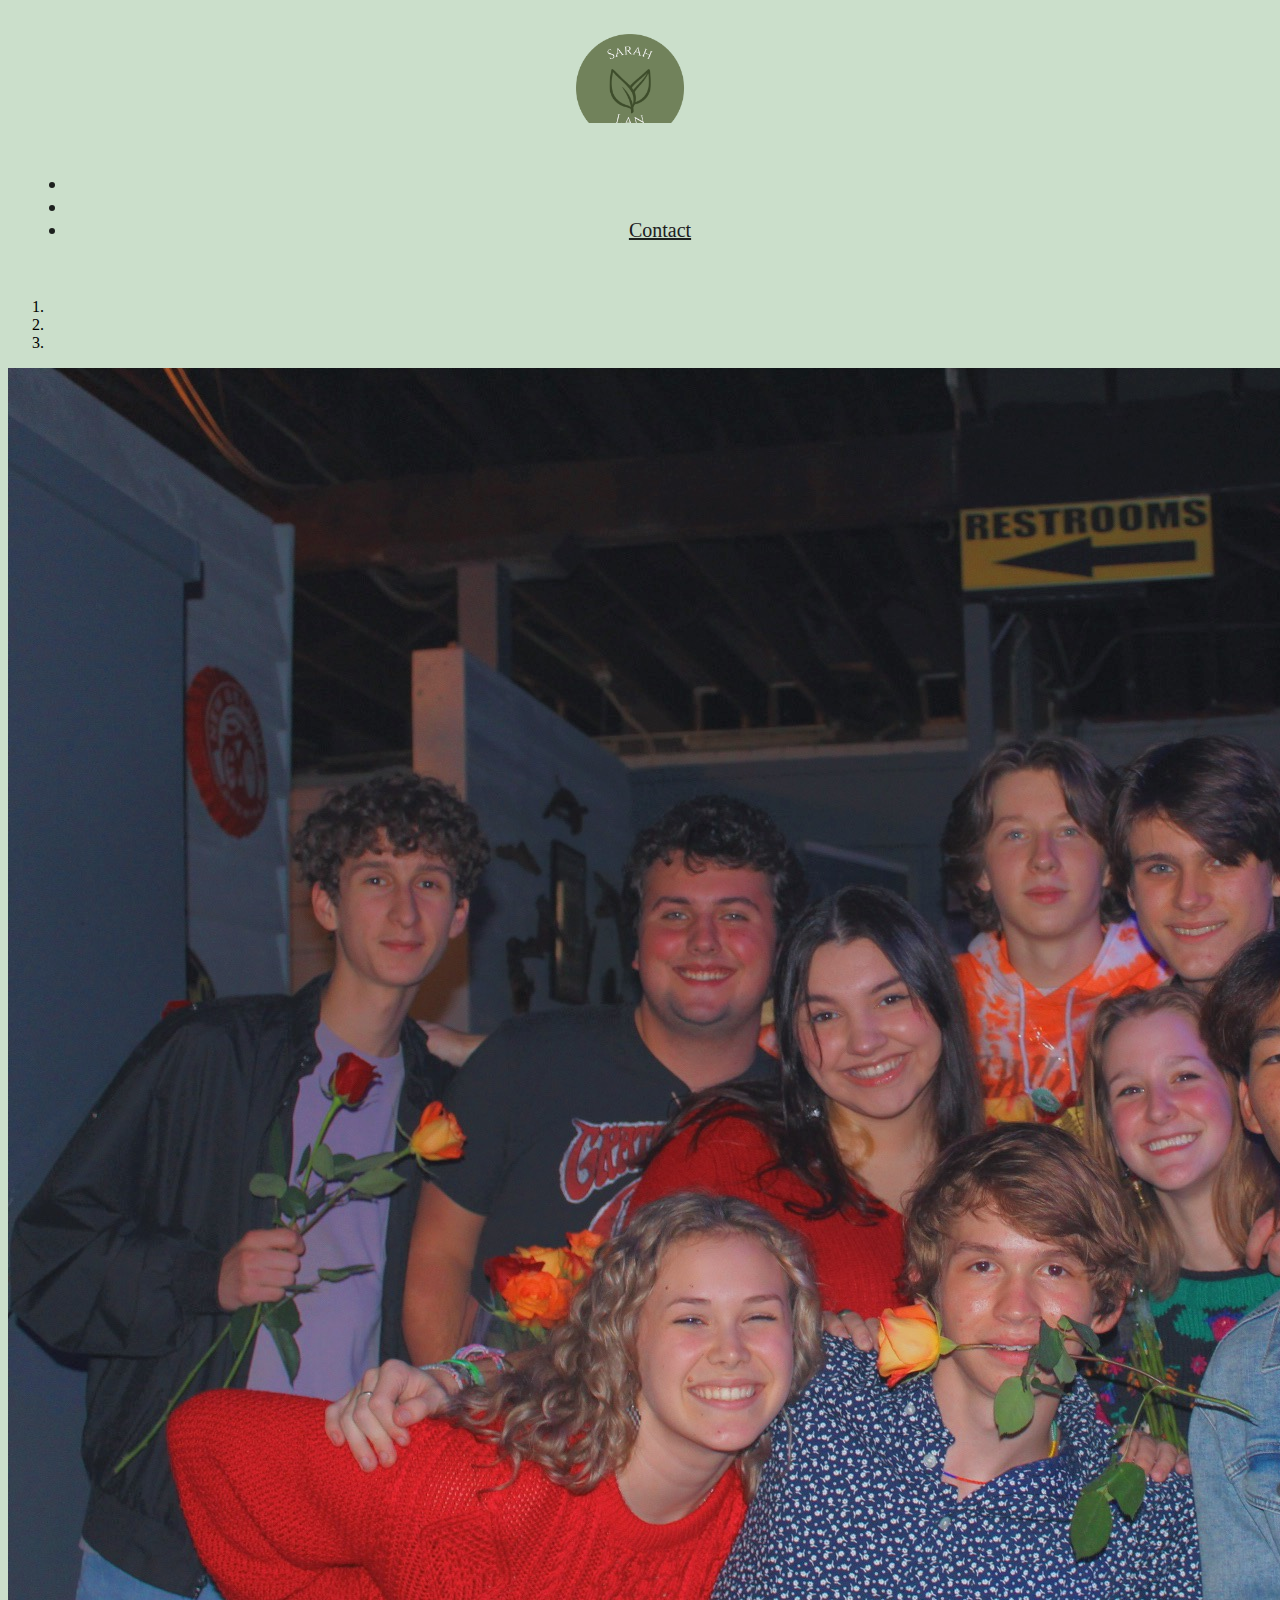
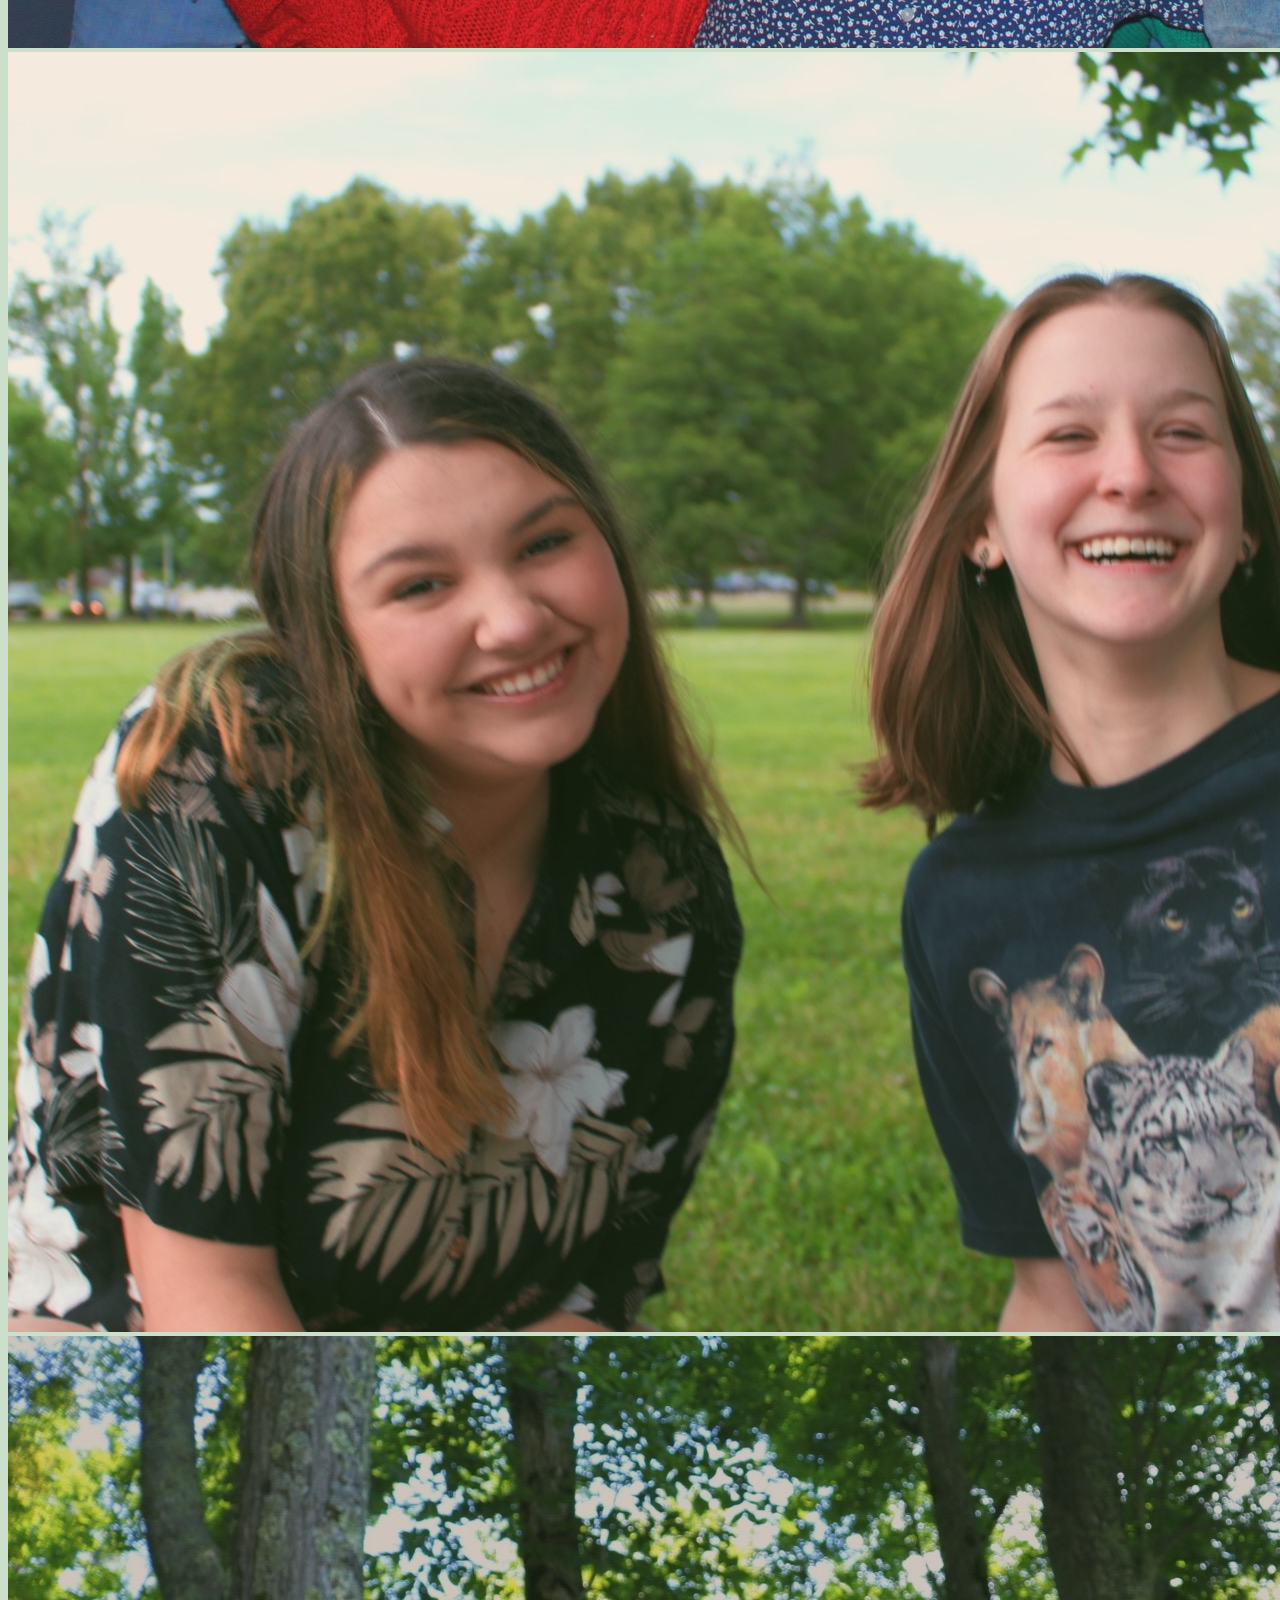
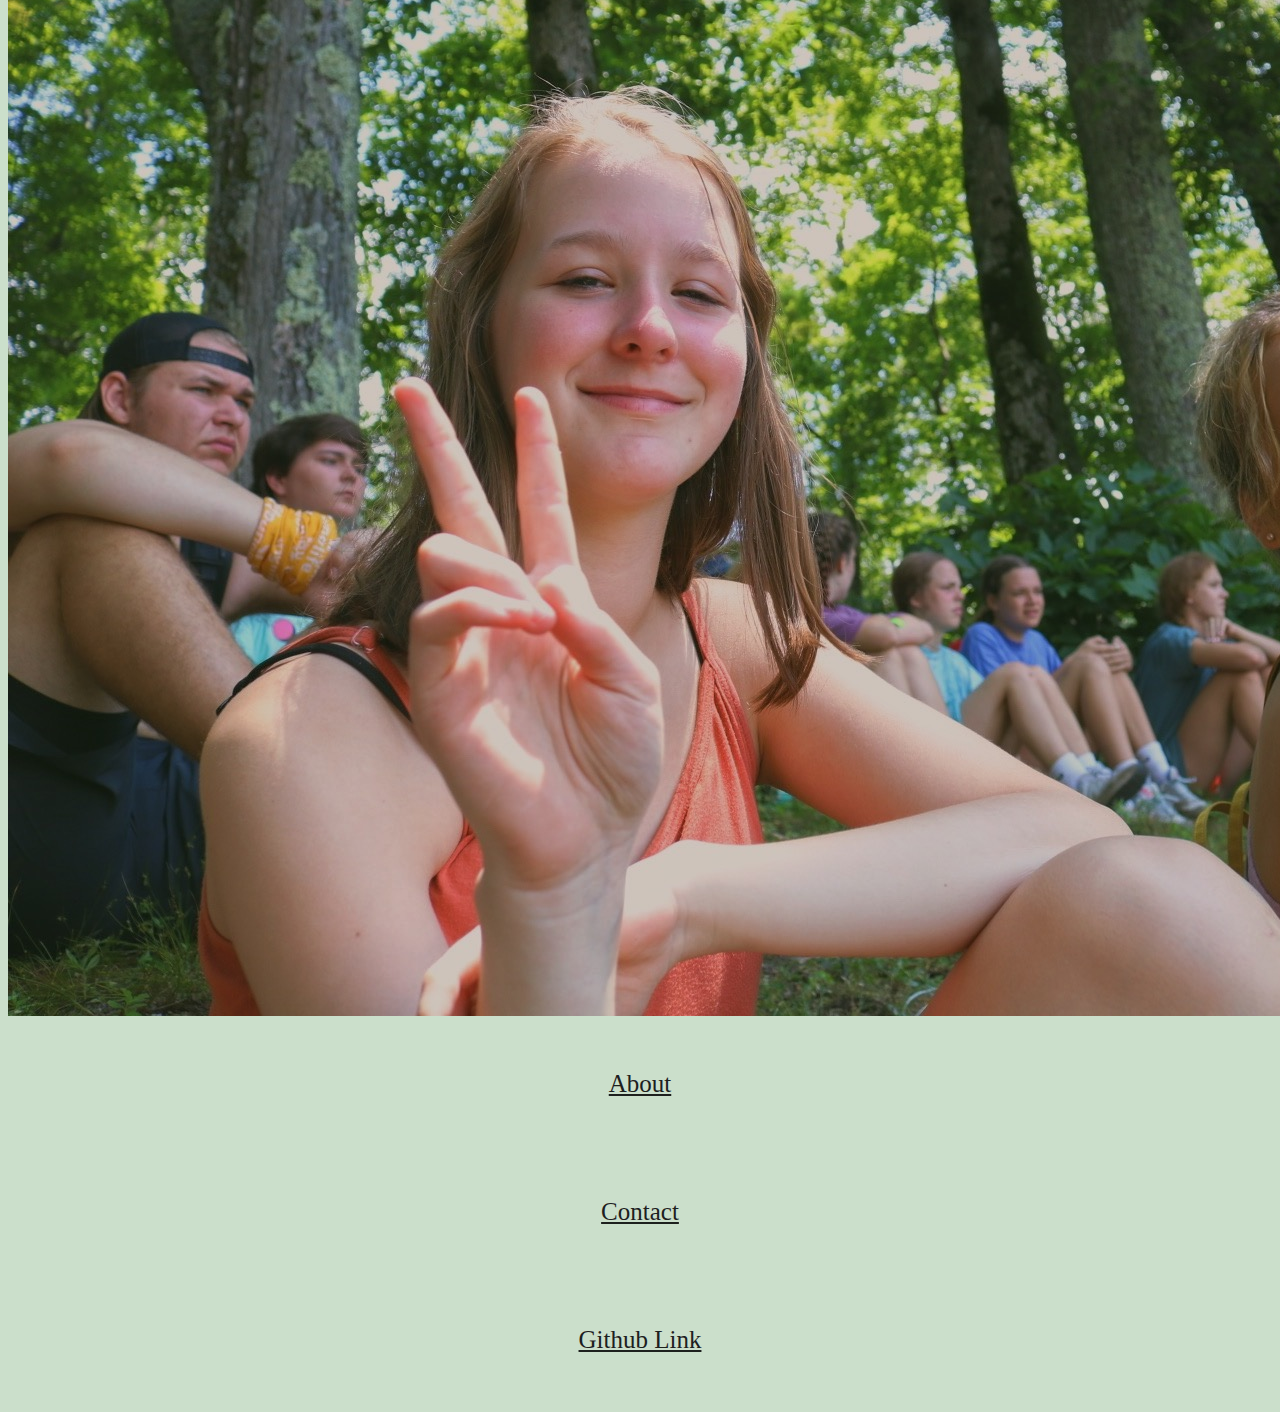
<file: index.html>
<!DOCTYPE html>
<html lang="en">

<head>
  <title>Index</title>
  <meta charset="utf-8">
  <meta name="viewport" content="width=device-width, initial-scale=1">
  <link rel="stylesheet" href="https://cdn.jsdelivr.net/npm/bootstrap@4.5.3/dist/css/bootstrap.min.css" integrity="sha384-TX8t27EcRE3e/ihU7zmQxVncDAy5uIKz4rEkgIXeMed4M0jlfIDPvg6uqKI2xXr2" crossorigin="anonymous">
  <link rel="stylesheet" href="https://cdnjs.cloudflare.com/ajax/libs/font-awesome/4.7.0/css/font-awesome.min.css">
  <script src="https://code.jquery.com/jquery-3.5.1.slim.min.js" integrity="sha384-DfXdz2htPH0lsSSs5nCTpuj/zy4C+OGpamoFVy38MVBnE+IbbVYUew+OrCXaRkfj" crossorigin="anonymous"></script>
  <script src="https://cdn.jsdelivr.net/npm/bootstrap@4.5.3/dist/js/bootstrap.bundle.min.js" integrity="sha384-ho+j7jyWK8fNQe+A12Hb8AhRq26LrZ/JpcUGGOn+Y7RsweNrtN/tE3MoK7ZeZDyx" crossorigin="anonymous"></script>
  <link rel="stylesheet" href="styles.css">
</head>

<body>

  <!-- This is the Navigation Bar -->

  <nav class="navbar navbar-expand-lg navbar-light"> 
    <a class="navbar-brand" href="index.html"><img src="./img/logoo.png" width="120px" height="120px"></a>
    <button class="navbar-toggler" type="button" data-toggle="collapse" data-target="#navbarSupportedContent" aria-controls="navbarSupportedContent" aria-expanded="false" aria-label="Toggle navigation">
      <span class="navbar-toggler-icon"></span>
    </button>
  
    <div class="collapse navbar-collapse" id="navbarSupportedContent">
      <ul class="navbar-nav mr-auto">
        <li class="nav-item active">
          <a class="nav-link" href="index.html">Home <span class="sr-only">(current)</span></a>
        </li>
        <li class="nav-item">
          <a class="nav-link" href="about.html">About</a>
        </li>
        <li class="nav-item">
          <a class="nav-link" href="contact.html">Contact</a>
        </li>
    </div>
  </nav> <!-- End of Nav -->

  <!-- Carousel Image Slider -->

  <div id="carouselExampleIndicators" class="carousel slide" data-ride="carousel">
    <ol class="carousel-indicators">
      <li data-target="#carouselExampleIndicators" data-slide-to="0" class="active"></li>
      <li data-target="#carouselExampleIndicators" data-slide-to="1"></li>
      <li data-target="#carouselExampleIndicators" data-slide-to="2"></li>
    </ol>
    <div class="carousel-inner">
      <div class="carousel-item active">
        <img src="img/highwater.JPG" class="d-block w-100" alt="...">
      </div>
      <div class="carousel-item">
        <img src="img/ash.JPG" class="d-block w-100" alt="...">
      </div>
      <div class="carousel-item">
        <img src="img/hadley.JPG" class="d-block w-100" alt="...">
      </div>
    </div>
    <a class="carousel-control-prev" href="#carouselExampleIndicators" role="button" data-slide="prev">
      <span class="carousel-control-prev-icon" aria-hidden="true"></span>
      <span class="sr-only">Previous</span>
    </a>
    <a class="carousel-control-next" href="#carouselExampleIndicators" role="button" data-slide="next">
      <span class="carousel-control-next-icon" aria-hidden="true"></span>
      <span class="sr-only">Next</span>
    </a>
  </div>

  <!-- End of Image Slider -->


  <div class="container-fluid">
    <div class="row">
      <div class="col-md-4">
        <a class="text-center" href="about.html"> About</a>
      </div>
      <div class="col-md-4">
        <a class="text-center" href="contact.html">Contact </a>
      </div>
      <div class="col-md-4">
        <a class="text-center" href="https://sarahlan.github.io/Coding-1-Final/"> Github Link </a>
      </div>
    </div>
  </div>

</body>

</html>
</file>
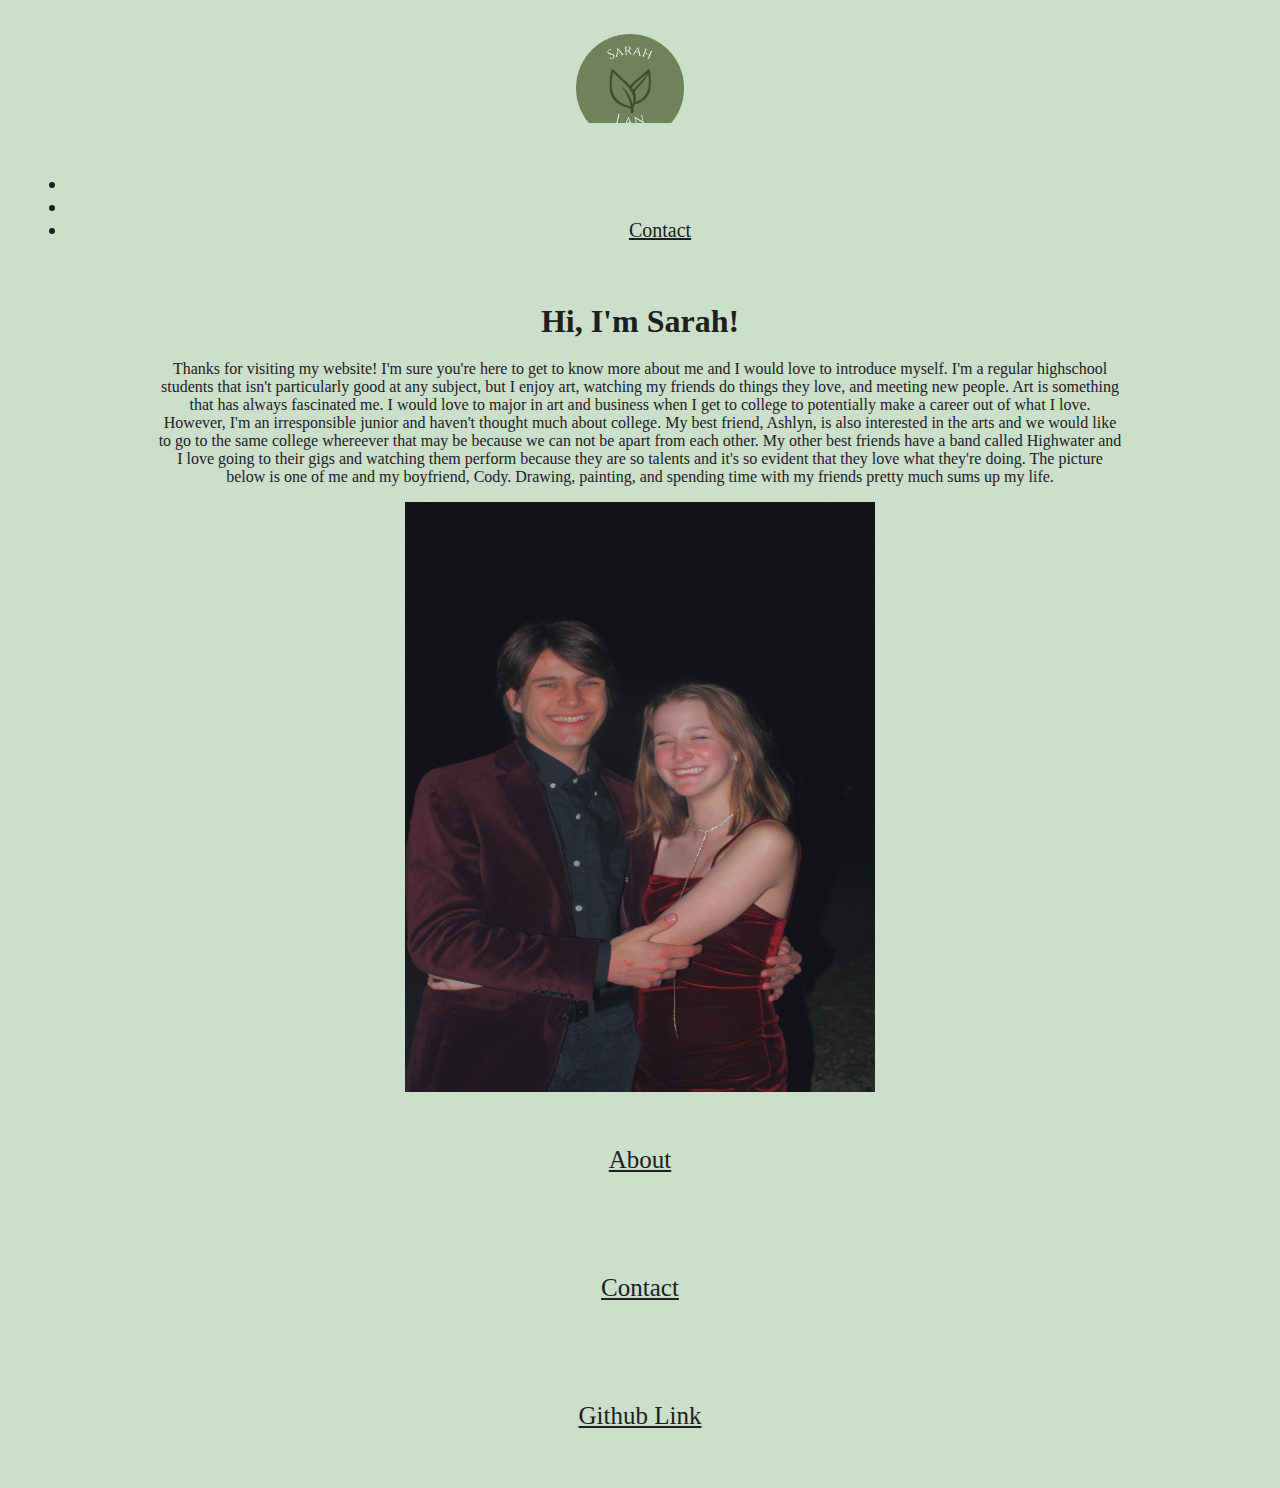
<file: about.html>
<!DOCTYPE html>
<html lang="en">

<head>
  <title>About</title>
  <meta charset="utf-8">
  <meta name="viewport" content="width=device-width, initial-scale=1">
  <link rel="stylesheet" href="https://cdn.jsdelivr.net/npm/bootstrap@4.5.3/dist/css/bootstrap.min.css" integrity="sha384-TX8t27EcRE3e/ihU7zmQxVncDAy5uIKz4rEkgIXeMed4M0jlfIDPvg6uqKI2xXr2" crossorigin="anonymous">
  <link rel="stylesheet" href="https://cdnjs.cloudflare.com/ajax/libs/font-awesome/4.7.0/css/font-awesome.min.css">
  <script src="https://code.jquery.com/jquery-3.5.1.slim.min.js" integrity="sha384-DfXdz2htPH0lsSSs5nCTpuj/zy4C+OGpamoFVy38MVBnE+IbbVYUew+OrCXaRkfj" crossorigin="anonymous"></script>
  <script src="https://cdn.jsdelivr.net/npm/bootstrap@4.5.3/dist/js/bootstrap.bundle.min.js" integrity="sha384-ho+j7jyWK8fNQe+A12Hb8AhRq26LrZ/JpcUGGOn+Y7RsweNrtN/tE3MoK7ZeZDyx" crossorigin="anonymous"></script>

  <link rel="stylesheet" href="styles.css">

</head>

<body>


  <!-- This is the Navigation Bar -->

  <nav class="navbar navbar-expand-lg navbar-light">
    <a class="navbar-brand" href="index.html"><img src="./img/logoo.png" width="120px" height="120px"></a>
    <button class="navbar-toggler" type="button" data-toggle="collapse" data-target="#navbarSupportedContent" aria-controls="navbarSupportedContent" aria-expanded="false" aria-label="Toggle navigation">
      <span class="navbar-toggler-icon"></span>
    </button>
  
    <div class="collapse navbar-collapse" id="navbarSupportedContent">
      <ul class="navbar-nav mr-auto">
        <li class="nav-item active">
          <a class="nav-link" href="index.html">Home <span class="sr-only">(current)</span></a>
        </li>
        <li class="nav-item">
          <a class="nav-link" href="about.html">About</a>
        </li>
        <li class="nav-item">
          <a class="nav-link" href="contact.html">Contact</a>
        </li>
    </div>
  </nav> <!-- End of Nav -->

<h1>Hi, I'm Sarah!</h1>
<p>  Thanks for visiting my website! I'm sure you're here to get to know more about me and I would love to introduce myself. I'm a regular highschool students that isn't particularly
  good at any subject, but I enjoy art, watching my friends do things they love, and meeting new people. Art is something that has always fascinated me. I would love to major in art
  and business when I get to college to potentially make a career out of what I love. However, I'm an irresponsible junior and haven't thought much about college. My best friend, Ashlyn,
  is also interested in the arts and we would like to go to the same college whereever that may be because we can not be apart from each other. My other best friends have a band called
  Highwater and I love going to their gigs and watching them perform because they are so talents and it's so evident that they love what they're doing. The picture below is one of
  me and my boyfriend, Cody. Drawing, painting, and spending time with my friends pretty much sums up my life. 
</p>
<div class="container-fluid">
	<div class="row">
		<div class="col-md-3">
		</div>
		<div class="col-md-6">
			<img alt="Bootstrap Image Preview" src="./img/cody.JPG" class="rounded" width="470px" height="590px" />
		</div>
		<div class="col-md-3">
		</div>
	</div>
</div>


<div class="container-fluid">
  <div class="row">
    <div class="col-md-4">
      <a class="text-center" href="about.html"> About</a>
    </div>
    <div class="col-md-4">
      <a class="text-center" href="contact.html">Contact </a>
    </div>
    <div class="col-md-4">
      <a class="text-center" href="https://sarahlan.github.io/Coding-1-Final/"> Github Link </a>
    </div>
  </div>
</div>


</body>

</html>
</file>
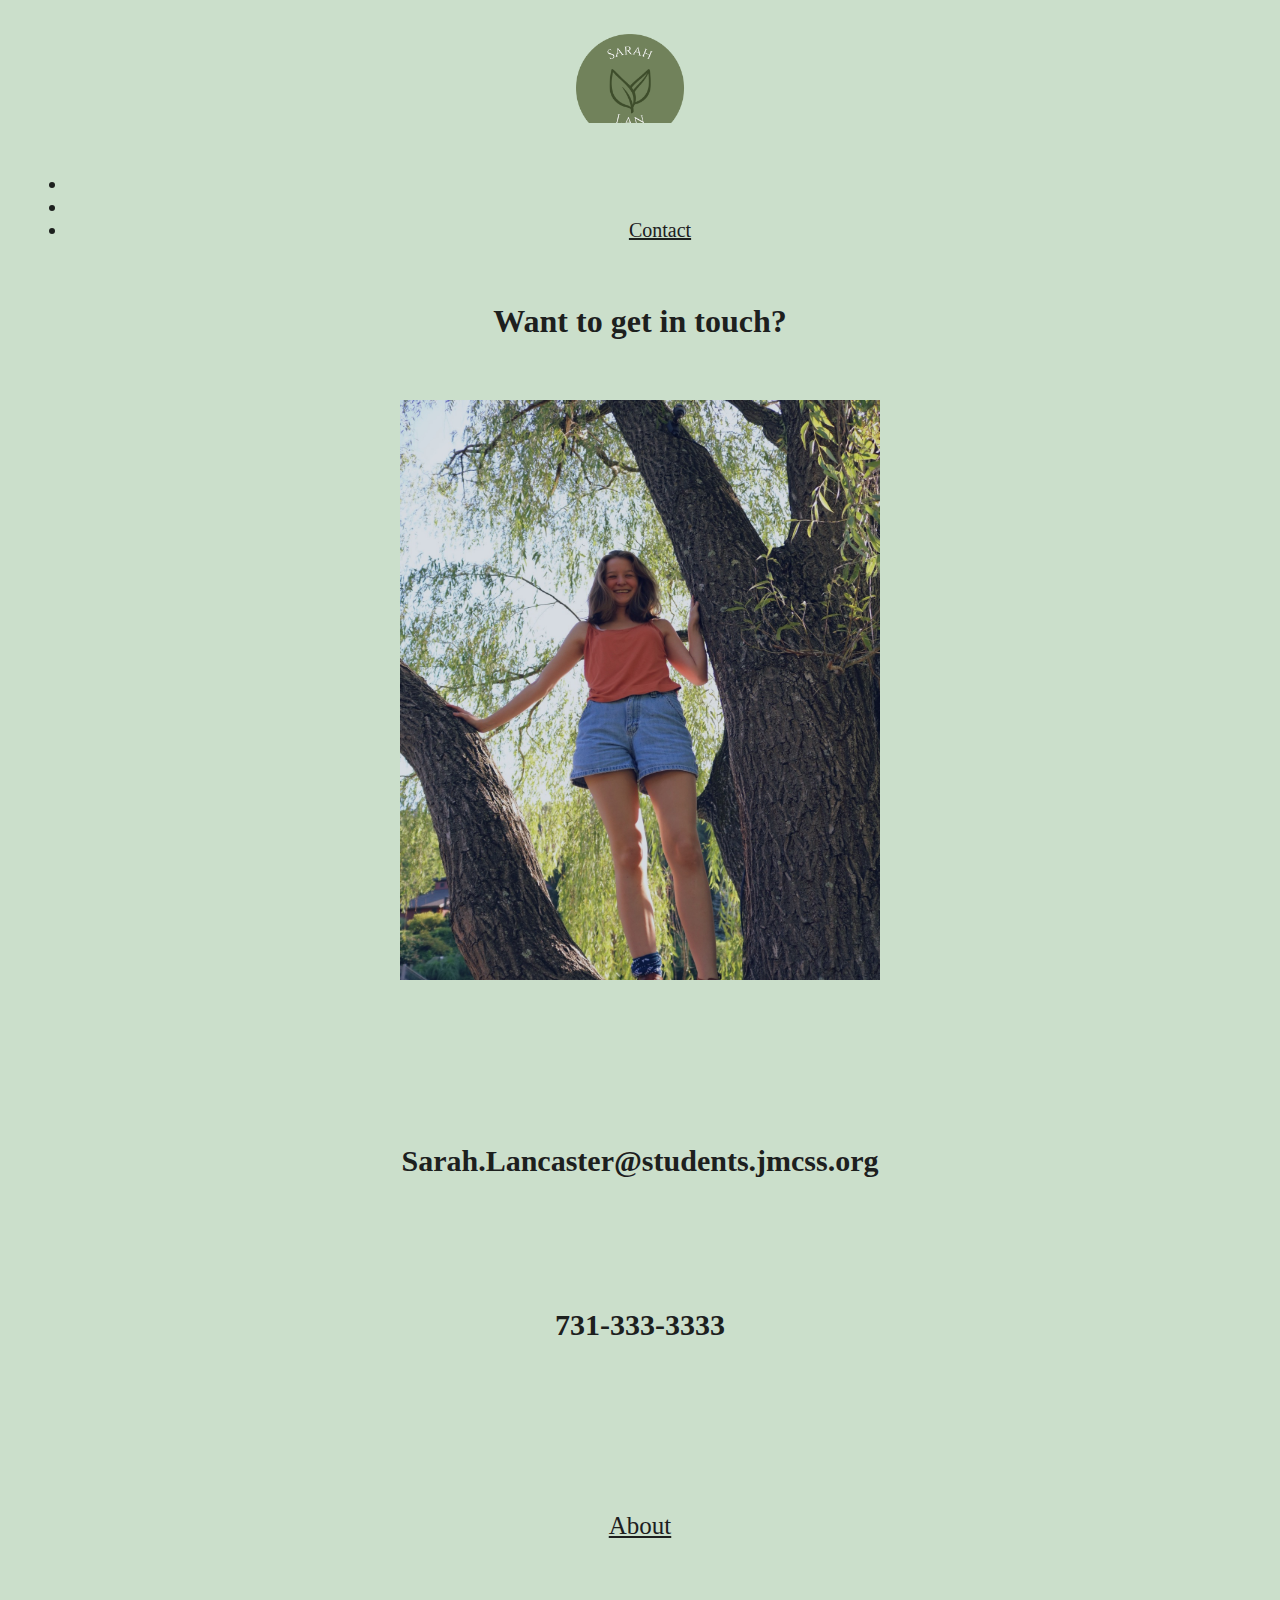
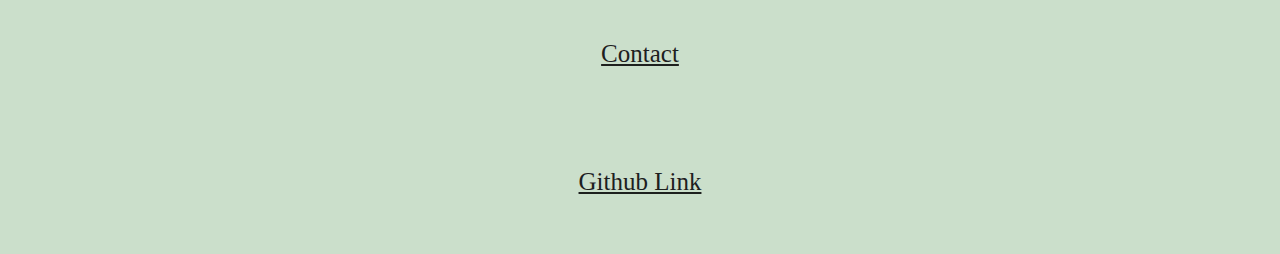
<file: contact.html>
<!DOCTYPE html>
<html lang="en">

<head>
  <title>Contact</title>
  <meta charset="utf-8">
  <meta name="viewport" content="width=device-width, initial-scale=1">
  <link rel="stylesheet" href="https://cdn.jsdelivr.net/npm/bootstrap@4.5.3/dist/css/bootstrap.min.css" integrity="sha384-TX8t27EcRE3e/ihU7zmQxVncDAy5uIKz4rEkgIXeMed4M0jlfIDPvg6uqKI2xXr2" crossorigin="anonymous">
  <link rel="stylesheet" href="https://cdnjs.cloudflare.com/ajax/libs/font-awesome/4.7.0/css/font-awesome.min.css">
  <script src="https://code.jquery.com/jquery-3.5.1.slim.min.js" integrity="sha384-DfXdz2htPH0lsSSs5nCTpuj/zy4C+OGpamoFVy38MVBnE+IbbVYUew+OrCXaRkfj" crossorigin="anonymous"></script>
  <script src="https://cdn.jsdelivr.net/npm/bootstrap@4.5.3/dist/js/bootstrap.bundle.min.js" integrity="sha384-ho+j7jyWK8fNQe+A12Hb8AhRq26LrZ/JpcUGGOn+Y7RsweNrtN/tE3MoK7ZeZDyx" crossorigin="anonymous"></script>

  <link rel="stylesheet" href="styles.css">

</head>

<body>


  <!-- This is the Navigation Bar -->

  <nav class="navbar navbar-expand-lg navbar-light">
    <a class="navbar-brand" href="index.html"><img src="./img/logoo.png" width="120px" height="120px"></a>
    <button class="navbar-toggler" type="button" data-toggle="collapse" data-target="#navbarSupportedContent" aria-controls="navbarSupportedContent" aria-expanded="false" aria-label="Toggle navigation">
      <span class="navbar-toggler-icon"></span>
    </button>
  
    <div class="collapse navbar-collapse" id="navbarSupportedContent">
      <ul class="navbar-nav mr-auto">
        <li class="nav-item active">
          <a class="nav-link" href="index.html">Home <span class="sr-only">(current)</span></a>
        </li>
        <li class="nav-item">
          <a class="nav-link" href="about.html">About</a>
        </li>
        <li class="nav-item">
          <a class="nav-link" href="contact.html">Contact</a>
        </li>
    </div>
  </nav> <!-- End of Nav -->

<h1>Want to get in touch?</h1>
<div class="container-fluid">
	<div class="row">
		<div class="col-md-1">
		</div>
		<div class="col-md-5">
			<img alt="Bootstrap Image Preview" src="./img/sarah.JPG" width="480px" height="580px" class="rounded" />
		</div>
		<div class="col-md-5">
			<h3 class="text-contact">
				Sarah.Lancaster@students.jmcss.org
			</h3>
			<h3 class="text-contact">
				731-333-3333
			</h3>
		</div>
		<div class="col-md-1">
		</div>
	</div>
</div>


<div class="container-fluid">
  <div class="row">
    <div class="col-md-4">
      <a class="text-center" href="about.html"> About</a>
    </div>
    <div class="col-md-4">
      <a class="text-center" href="contact.html">Contact </a>
    </div>
    <div class="col-md-4">
      <a class="text-center" href="https://sarahlan.github.io/Coding-1-Final/"> Github Link </a>
    </div>
  </div>
</div>

</body>

</html>
</file>
<file: styles.css>
.nav-link{
    font-family:Cambria, Cochin, Georgia, Times, 'Times New Roman', serif;
    background-color: rgb(203, 223, 203);
    color:rgb(29, 32, 30);
    padding:50px;
}

.navbar-expand-lg {
    background-color: rgb(203, 223, 203);
    color:rgb(29, 32, 30);
    padding:20px;
    text-align: center;
    font-size: 20px;
}

.text-center{
    font-family:Cambria, Cochin, Georgia, Times, 'Times New Roman', serif;
    background-color: rgb(203, 223, 203);
    color:rgb(29, 32, 30);
    padding:50px
}

.col-md-4 {
    background-color: rgb(203, 223, 203);
    color:rgb(29, 32, 30);
    padding:50px;
    text-align: center;
    font-size: 25px;
}

a:hover {
    color: rgb(127, 155, 61);
}

body {
background-color:  rgb(203, 223, 203);
text-align: center;
font-family: Cambria, Cochin, Georgia, Times, 'Times New Roman', serif;
}


h1  {
color:rgb(29, 32, 30);
text-align: center;
font-family:Cambria, Cochin, Georgia, Times, 'Times New Roman', serif;
margin-bottom:20px ;
}

p    {
    color:rgb(29, 32, 30);
    text-align: center;
    font-family:Cambria, Cochin, Georgia, Times, 'Times New Roman', serif;
    padding-left:150px;
    padding-right:150px;
}

.text-contact {
    font-family:Cambria, Cochin, Georgia, Times, 'Times New Roman', serif;
    background-color: rgb(203, 223, 203);
    color:rgb(29, 32, 30);
    padding:50px;
    font-size:30px;
}

.col-md-5{
    padding:40px;
}
</file>
